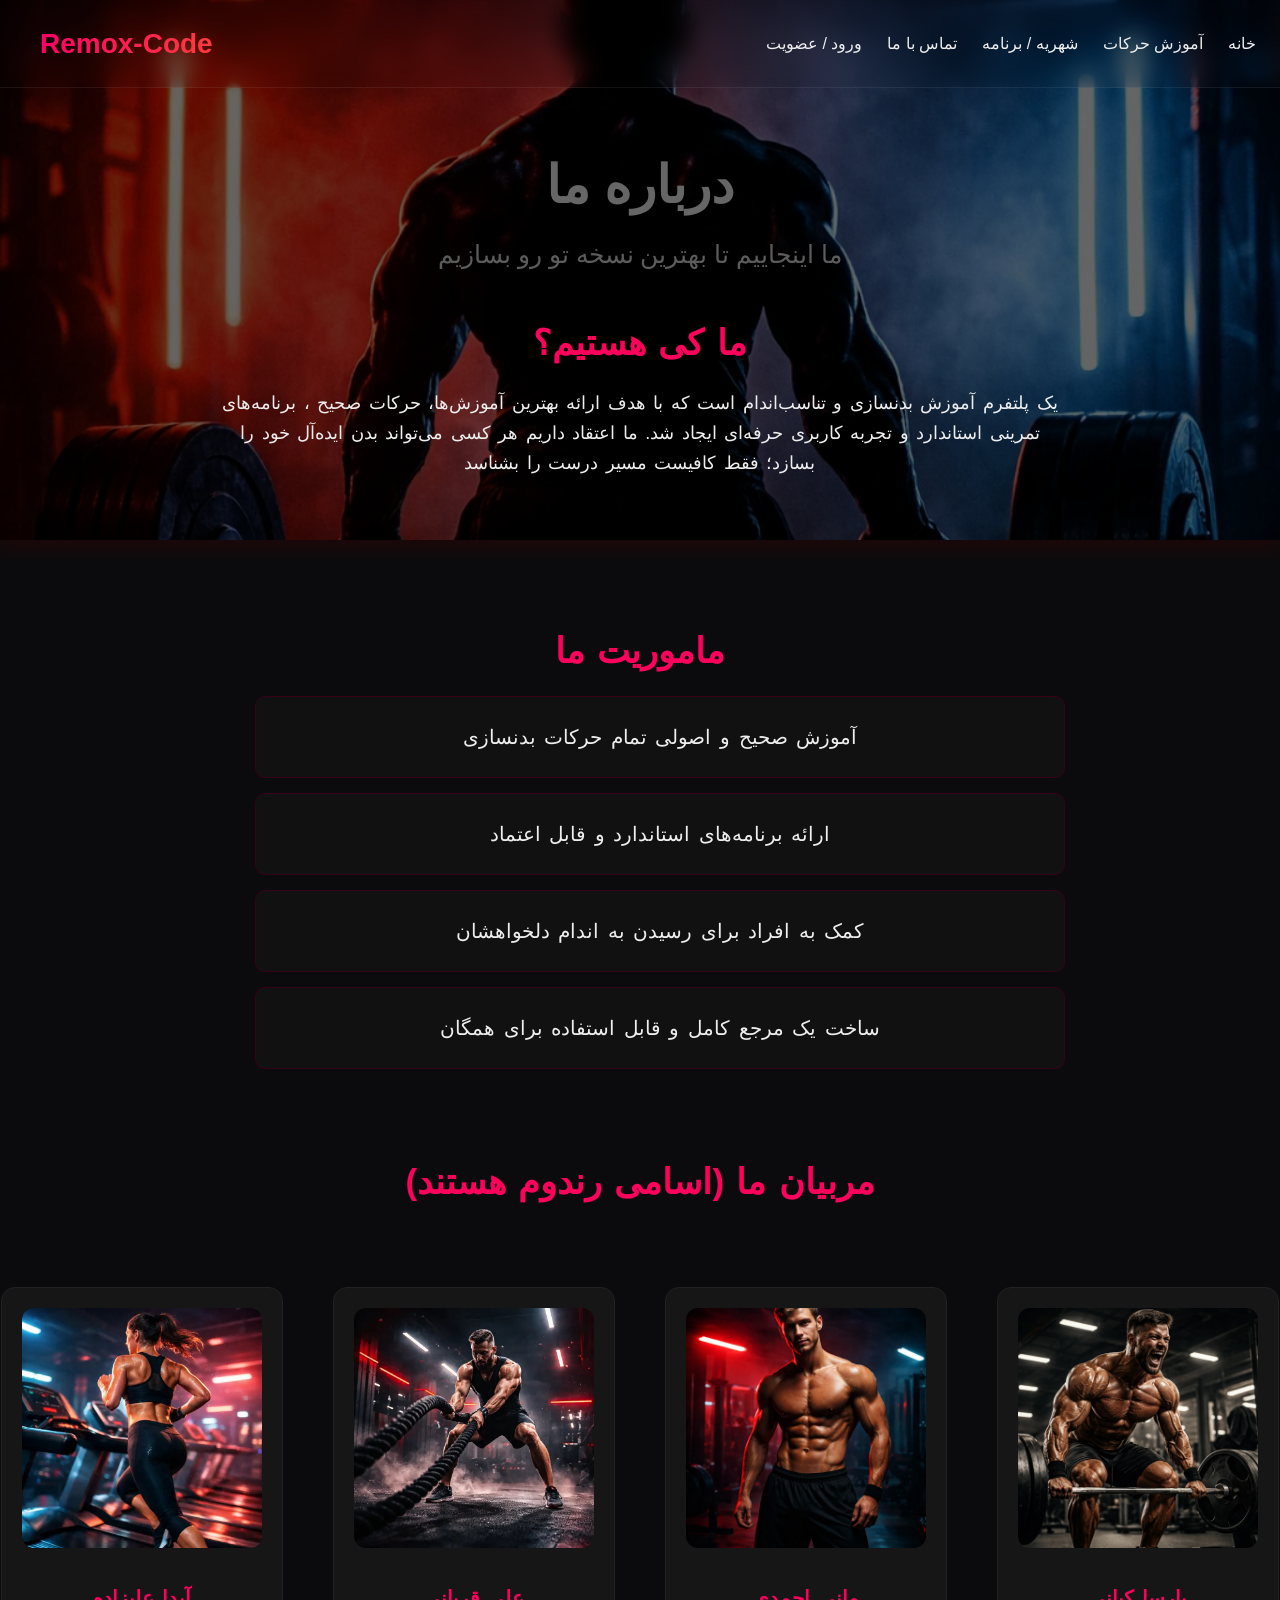
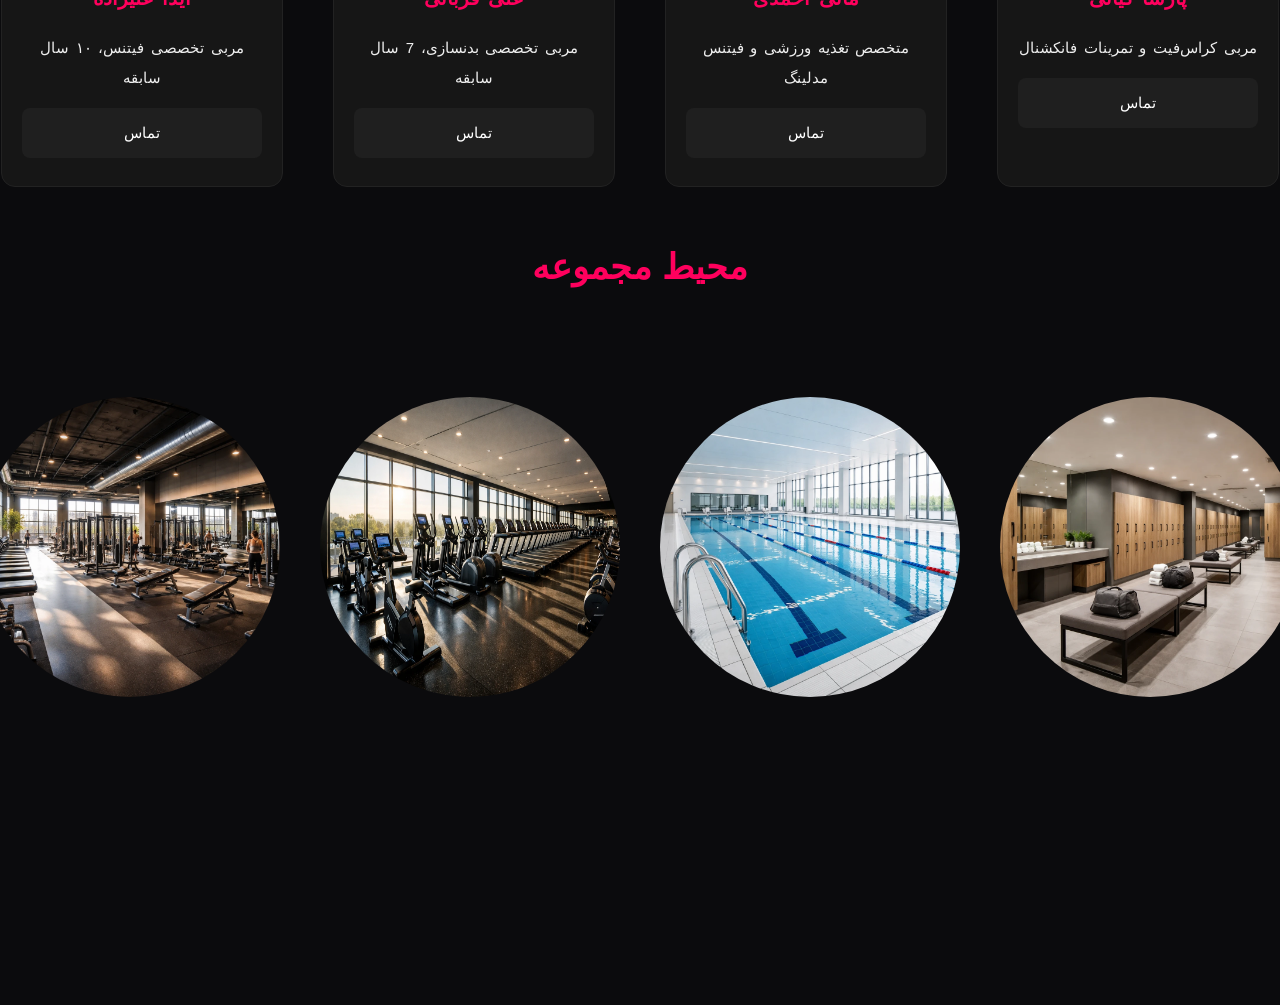
<file: pages/about/about.html>
<html>
<head>
  <title>about</title>
  <link type="text/css" rel="stylesheet" href="style.css">
    <link
      type="text/css"
      rel="stylesheet"
      href="../../all pages css - js/css/header.css"
    />
    <link
      type="text/css"
      rel="stylesheet"
      href="../../all pages css - js/css/body.css"
    />
    <link
      type="text/css"
      rel="stylesheet"
      href="../../all pages css - js/css/hero section.css"
    />
  <meta charset="utf-8">
  <meta name="description" content=" سایت بدنسازی   REMOX">
  <meta name="keywords" content="بدنسازی,فیتنس,باشگاه,برنامه,دمبل,هالتر">
  <meta name="author" content="REMOX">
  <meta name="viewport" content="width=device-width, initial-scale=1.0">
    
    <meta name="author"content="REMOX">
    <meta name="robots" content="index,follow">
    <meta property="og:title" content="سایت بدنسازی REMOX">
    <meta property="og:description" content="با ورزش از بدنتون تشکر کنید">
    <meta property="og:image" content="image/logo.jpg">
    <meta property="og:url" content="https://site.com/home">
    <meta property="og:type" content="website">

<link href="https://fonts.googleapis.com/css2?family=Lobster&display=swap" rel="stylesheet">
</head>
<body>

<!-- ========== HEADER ========== -->
<header class="header">
    <div class="logo">Remox-Code</div>

    <nav class="nav">
        <ul>
            <li><a href="../login/login.html">ورود / عضویت</a></li>
            <li><a href="../get in touch/get in touch.html">تماس با ما</a></li>
            <li><a href="../pay/pay.html">شهریه / برنامه</a></li>
            <li><a href="../moves/moves.html">آموزش حرکات</a></li>
            <li><a href="../../index.html">خانه</a></li>

        </ul>
    </nav>
</header>


    <!-- هدر -->
    <header class="about-header">
        <h1>درباره ما</h1>
        <p>ما اینجاییم تا بهترین نسخه تو رو بسازیم</p>
    </header>
<br>
<br>
<br>
<br>
<br>
<br>
<br>
<br>
<br>
<br>

    <!-- سکشن معرفی -->
    <section class="about-section fade">
        <h2>ما کی هستیم؟</h2>
        <p>
             یک پلتفرم آموزش بدنسازی و تناسب‌اندام است که با هدف ارائه بهترین آموزش‌ها، حرکات صحیح
           ، برنامه‌های تمرینی استاندارد و تجربه کاربری حرفه‌ای ایجاد شد.
            ما اعتقاد داریم هر کسی می‌تواند بدن ایده‌آل خود را بسازد؛ فقط کافیست مسیر درست را بشناسد
        </p>
    </section>

    <!-- مأموریت -->
    <section class="mission-section fade">
        <h2>ماموریت ما</h2>
        <ul>
            <li>آموزش صحیح و اصولی تمام حرکات بدنسازی</li>
            <li>ارائه برنامه‌های استاندارد و قابل‌ اعتماد</li>
            <li>کمک به افراد برای رسیدن به اندام دلخواهشان</li>
            <li>ساخت یک مرجع کامل و قابل استفاده برای همگان</li>
        </ul>
    </section>

    <!-- تیم -->
    <section class="team-section fade">
        <h2>مربیان ما (اسامی رندوم هستند)</h2>

        <div class="team-container">

            <div class="team-card">
                <img src="../../images/havazi.png" alt="">
                <h3>آیدا علیزاده</h3>
                <p>مربی تخصصی فیتنس، ۱۰ سال سابقه</p>
                <a href="../get in touch/get in touch.html#آیدا">تماس</a>
            </div>

            <div class="team-card">
                <img src="../../images/functional.png" alt="">
                <h3>علی قربانی</h3>
                <p>مربی تخصصی بدنسازی، 7 سال سابقه</p>
                                <a href="../get in touch/get in touch.html#علی">تماس</a>
            </div>

            <div class="team-card">
                <img src="../../images/natural.png" alt="">
                <h3>مانی احمدی</h3>
                <p>متخصص تغذیه ورزشی و فیتنس مدلینگ</p>
                                <a href="../get in touch/get in touch.html#مانی">تماس</a>

            </div>

            <div class="team-card">
                <img src="../../images/training.png" alt="">
                <h3>پارسا کیانی</h3>
                <p>مربی کراس‌فیت و تمرینات فانکشنال</p>
                                <a href="../get in touch/get in touch.html#پارسا">تماس</a>

            </div>

        </div>
    </section>

        <h2>محیط مجموعه</h2>
<section class="mohit">

        <img src="../../images/mohit.png">

        <img src="../../images/mohit (2).png">

        <img src="../../images/mohit (3).png">


        <img src="../../images/mohit (4).png">

</section>

    <!-- ارزش‌ها -->
    <section  class="values-section fade">
        <h2>ارزش‌های ما</h2>
        <p>تعهد، کیفیت، تخصص، احترام به مخاطب و رشد مداوم</p>
    </section>


<script src="js.js"></script>
</body>
</html>
</file>
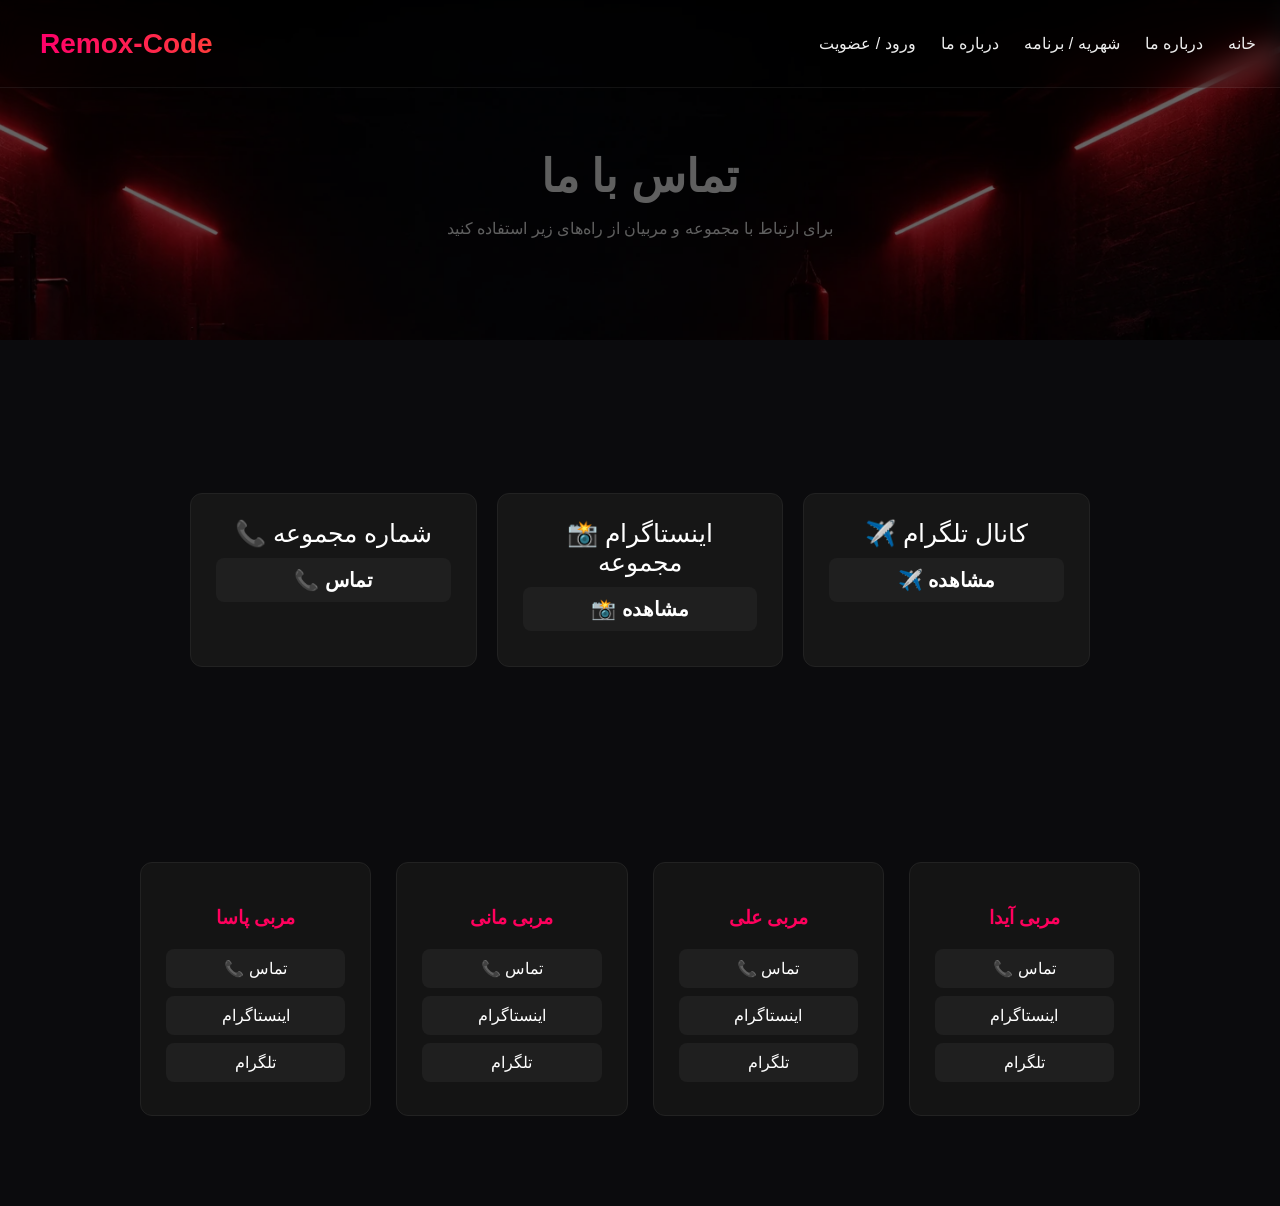
<file: pages/get in touch/get in touch.html>
<html>
  <head>
    <title>get in touch</title>
    <link
      type="text/css"
      rel="stylesheet"
      href="../../all pages css - js/css/header.css"
    />
    <link
      type="text/css"
      rel="stylesheet"
      href="../../all pages css - js/css/body.css"
    />
    <link
      type="text/css"
      rel="stylesheet"
      href="../../all pages css - js/css/hero section.css"
    />
    <link type="text/css" rel="stylesheet" href="style.css" />

    <meta charset="utf-8" />
    <meta name="description" content=" سایت بدنسازی   REMOX" />
    <meta name="keywords" content="بدنسازی,فیتنس,باشگاه,برنامه,دمبل,هالتر" />
    <meta name="author" content="REMOX" />
    <meta name="viewport" content="width=device-width, initial-scale=1.0" />

    <meta name="author" content="REMOX" />
    <meta name="robots" content="index,follow" />
    <meta property="og:title" content="سایت بدنسازی REMOX" />
    <meta property="og:description" content="با ورزش از بدنتون تشکر کنید" />
    <meta property="og:image" content="image/logo.jpg" />
    <meta property="og:url" content="https://site.com/home" />
    <meta property="og:type" content="website" />

    <link
      href="https://fonts.googleapis.com/css2?family=Lobster&display=swap"
      rel="stylesheet"
    />
  </head>
  <body>
    <!-- ========== HEADER ========== -->
    <header class="header">
      <div class="logo">Remox-Code</div>

      <nav class="nav">
        <ul>
          <li><a href="../login/login.html">ورود / عضویت</a></li>
          <li><a href="../about/about.html"> درباره ما</a></li>
          <li><a href="../pay/pay.html">شهریه / برنامه</a></li>
          <li><a href="../about/about.html">درباره ما</a></li>
          <li><a href="../../index.html">خانه</a></li>
        </ul>
      </nav>
    </header>

    <header class="contact-header">
      <h1>تماس با ما</h1>
      <p>برای ارتباط با مجموعه و مربیان از راه‌های زیر استفاده کنید</p>
    </header>

    <section class="main-contact">
      <p class="contact-box">
        📞 شماره مجموعه
        <span><a href="tel:+989146583542">📞 تماس</a></span>
      </p>

      <p class="contact-box">
        📸 اینستاگرام مجموعه
        <span><a href="https://instagram.com/remox.code"> 📸 مشاهده</a></span>
      </p>

      <p class="contact-box">
        ✈️ کانال تلگرام
        <span><a href="https://t.me/Remox_4">✈️ مشاهده</a></span>
      </p>
    </section>

    <section class="coaches">
      <div class="coach-container">
        <div class="coach-card">
          <h3 id="پارسا">مربی پاسا</h3>

          <a href="tel:+989146583542">📞 تماس</a>

          <a href="https://instagram.com/remox.code" target="_blank">
            اینستاگرام
          </a>

          <a href="https://t.me/Remox_4" target="_blank"> تلگرام </a>
        </div>

        <div class="coach-card">
          <h3 id="مانی">مربی مانی</h3>

          <a href="tel:+989146583542">📞 تماس</a>

          <a href="https://instagram.com/remox.code" target="_blank">
            اینستاگرام
          </a>

          <a href="https://t.me/Remox_4" target="_blank"> تلگرام </a>
        </div>

        <div class="coach-card">
          <h3 id="علی">مربی علی</h3>

          <a href="tel:+989146583542">📞 تماس</a>

          <a href="https://instagram.com/remox.code" target="_blank">
            اینستاگرام
          </a>

          <a href="https://t.me/Remox_4" target="_blank"> تلگرام </a>
        </div>

        <div class="coach-card">
          <h3 id="آیدا">مربی آیدا</h3>

          <a href="tel:+989146583542">📞 تماس</a>

          <a href="https://instagram.com/remox.code" target="_blank">
            اینستاگرام
          </a>

          <a href="https://t.me/Remox_4" target="_blank"> تلگرام </a>
        </div>
      </div>
    </section>
  </body>
</html>
</file>
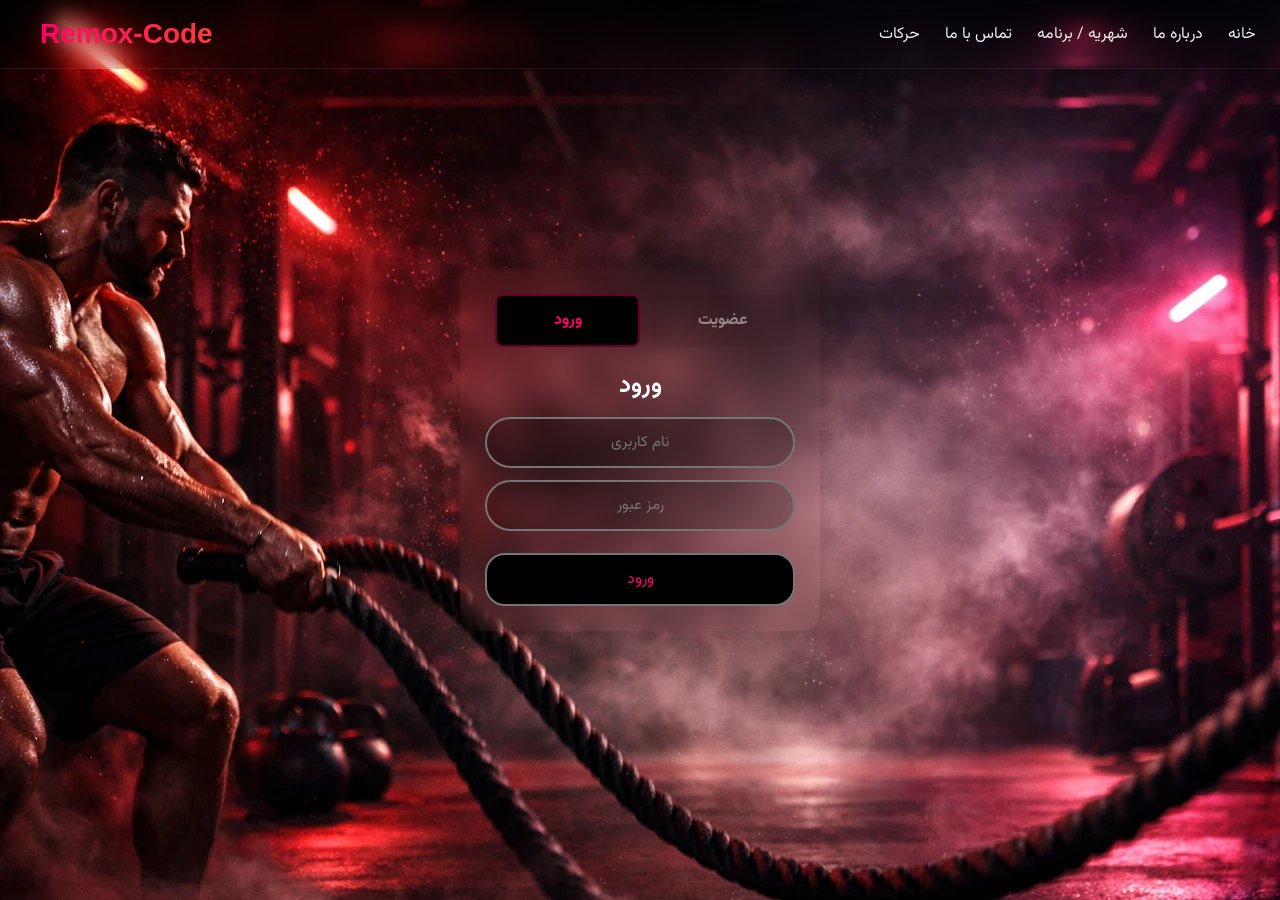
<file: pages/login/login.html>
<html>
  <head>
    <title>sign up / sign in</title>
    <link
      type="text/css"
      rel="stylesheet"
      href="../../all pages css - js/css/header.css"
    />
    <link
      type="text/css"
      rel="stylesheet"
      href="../../all pages css - js/css/body.css"
    />
    <link
      type="text/css"
      rel="stylesheet"
      href="../../all pages css - js/css/hero section.css"
    />
    <link type="text/css" rel="stylesheet" href="style.css" />

    <meta charset="utf-8" />
    <meta name="description" content=" سایت بدنسازی   REMOX" />
    <meta name="keywords" content="بدنسازی,فیتنس,باشگاه,برنامه,دمبل,هالتر" />
    <meta name="author" content="REMOX" />
    <meta name="viewport" content="width=device-width, initial-scale=1.0" />

    <meta name="author" content="REMOX" />
    <meta name="robots" content="index,follow" />
    <meta property="og:title" content="سایت بدنسازی REMOX" />
    <meta property="og:description" content="با ورزش از بدنتون تشکر کنید" />
    <meta property="og:image" content="image/logo.jpg" />
    <meta property="og:url" content="https://site.com/home" />
    <meta property="og:type" content="website" />

    <link
      href="https://fonts.googleapis.com/css2?family=Lobster&display=swap"
      rel="stylesheet"
    />
  </head>
  <body>
    <!-- ========== HEADER ========== -->
    <header class="header">
      <div class="logo">Remox-Code</div>

      <nav class="nav">
        <ul>
          <li><a href="../moves/moves.html">حرکات</a></li>
          <li><a href="../get in touch/get in touch.html">تماس با ما</a></li>
          <li><a href="../pay/pay.html">شهریه / برنامه</a></li>
          <li><a href="../about/about.html">درباره ما</a></li>
          <li><a href="../../index.html">خانه</a></li>
        </ul>
      </nav>
    </header>

    <div class="container">
      <div class="form-box">
        <div class="button-box">
          <button id="loginBtn" class="toggle-btn active">ورود</button>
          <button id="signupBtn" class="toggle-btn">عضویت</button>
        </div>

        <!-- Login Form -->
        <form id="loginForm" class="form active">
          <h2>ورود</h2>
          <input type="text" placeholder="نام کاربری" required />
          <input type="password" placeholder="رمز عبور" required />
          <button type="submit" class="submit-btn">ورود</button>
        </form>

        <!-- Signup Form -->
        <form id="signupForm" class="form">
          <h2>عضویت</h2>
          <input type="text" placeholder="نام کاربری" required />
          <input type="email" placeholder="ایمیل" required />
          <input type="password" placeholder="رمز عبور" required />
          <button type="submit" class="submit-btn">ثبت نام</button>
        </form>
      </div>
    </div>

    <script src="js.js"></script>
  </body>
</html>
</file>
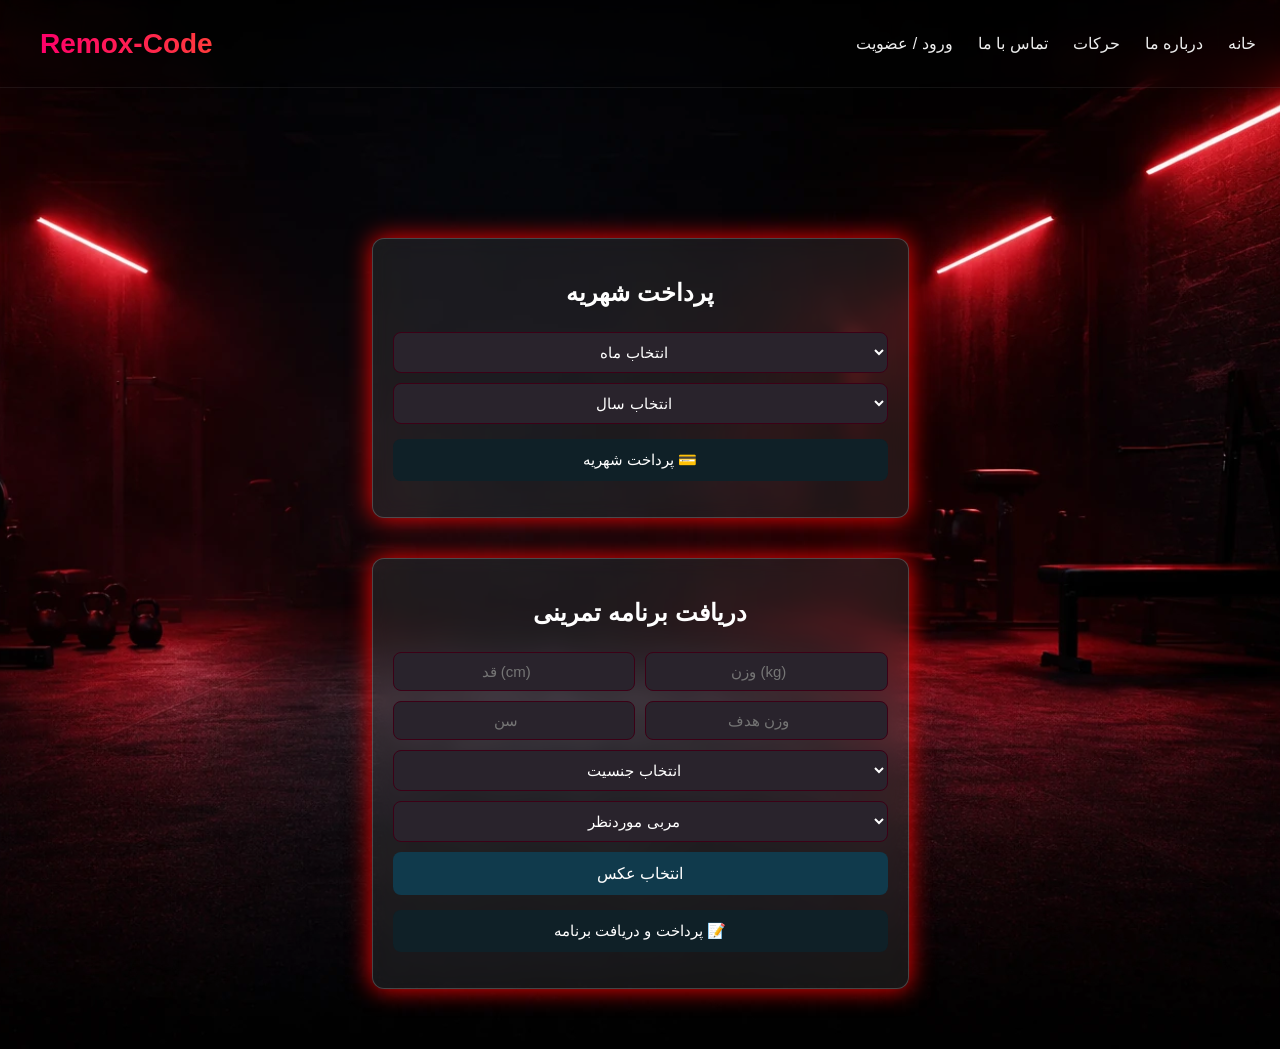
<file: pages/pay/pay.html>
<html>
  <head>
    <title>programm</title>
    <link
      type="text/css"
      rel="stylesheet"
      href="../../all pages css - js/css/header.css"
    />
    <link
      type="text/css"
      rel="stylesheet"
      href="../../all pages css - js/css/body.css"
    />
    <link
      type="text/css"
      rel="stylesheet"
      href="../../all pages css - js/css/hero section.css"
    />
    <link type="text/css" rel="stylesheet" href="style.css" />

    <meta charset="utf-8" />
    <meta name="description" content=" سایت بدنسازی   REMOX" />
    <meta name="keywords" content="بدنسازی,فیتنس,باشگاه,برنامه,دمبل,هالتر" />
    <meta name="author" content="REMOX" />
    <meta name="viewport" content="width=device-width, initial-scale=1.0" />

    <meta name="author" content="REMOX" />
    <meta name="robots" content="index,follow" />
    <meta property="og:title" content="سایت بدنسازی REMOX" />
    <meta property="og:description" content="با ورزش از بدنتون تشکر کنید" />
    <meta property="og:image" content="image/logo.jpg" />
    <meta property="og:url" content="https://site.com/home" />
    <meta property="og:type" content="website" />

    <link
      href="https://fonts.googleapis.com/css2?family=Lobster&display=swap"
      rel="stylesheet"
    />
  </head>
  <body>
    <!-- ========== HEADER ========== -->
    <header class="header">
      <div class="logo">Remox-Code</div>

      <nav class="nav">
        <ul>
          <li><a href="../login/login.html">ورود / عضویت</a></li>
          <li><a href="../get in touch/get in touch.html">تماس با ما</a></li>
          <li><a href="../moves/moves.html">حرکات</a></li>
          <li><a href="../about/about.html">درباره ما</a></li>
          <li><a href="../../index.html">خانه</a></li>
        </ul>
      </nav>
    </header>

    <div class="wrapper">
      <!-- باکس پرداخت شهریه -->
      <div class="card">
        <h2>پرداخت شهریه</h2>

        <select id="month">
          <option value="">انتخاب ماه</option>
          <option>فروردین</option>
          <option>اردیبهشت</option>
          <option>خرداد</option>
          <option>تیر</option>
          <option>مرداد</option>
          <option>شهریور</option>
          <option>مهر</option>
          <option>آبان</option>
          <option>آذر</option>
          <option>دی</option>
          <option>بهمن</option>
          <option>اسفند</option>
        </select>

        <select id="year">
          <option value="">انتخاب سال</option>
          <option>1403</option>
          <option>1404</option>
          <option>1405</option>
        </select>

        <button id="payTuition">پرداخت شهریه 💳</button>
        <p class="msg" id="tuitionMsg"></p>
      </div>

      <!-- باکس برنامه -->
      <div class="card">
        <h2>دریافت برنامه تمرینی</h2>

        <div class="row">
          <input type="number" placeholder="قد (cm)" />
          <input type="number" placeholder="وزن (kg)" />
        </div>

        <div class="row">
          <input type="number" placeholder="سن" />
          <input type="number" placeholder="وزن هدف" />
        </div>

        <select>
          <option value="">انتخاب جنسیت</option>
          <option>مرد</option>
          <option>زن</option>
        </select>

        <select>
          <option value="">مربی موردنظر</option>
          <option>علی</option>
          <option>پارسا</option>
          <option>مانی</option>
          <option>آیدا</option>
        </select>

        <label for="imgInput" class="uploadLabel" id="uploadBtn">
          انتخاب عکس
        </label>

        <input type="file" id="imgInput" accept="image/*" />

        <button id="payProgram">پرداخت و دریافت برنامه 📝</button>
        <p class="msg" id="programMsg"></p>
      </div>
    </div>

    <script src="js.js"></script>
  </body>
</html>
</file>
<file: pages/about/style.css>
/* هدر */
.about-header {
  text-align: center;
  padding: 120px 20px;
  position: absolute;
  inset: 0;
  background: url("../../images/aboutc.png") center/cover fixed no-repeat; /* مسیر درست */
  filter: brightness(0.4);
  color: #fff;
  height: 300px;
  box-shadow: 0px 10px 15px 0px rgba(81, 18, 18, 0.75);
  -webkit-box-shadow: 0px 10px 15px 0px rgba(81, 18, 18, 0.75);
  -moz-box-shadow: 0px 10px 15px 0px rgba(81, 18, 18, 0.75);
}

.about-header h1 {
  font-size: 52px;
  margin-bottom: 10px;
}

.about-header p {
  font-size: 25px;
  opacity: 0.9;
}

/* سکشن‌ها */
.about-section,
.mission-section,
.team-section,
.values-section {
  max-width: 850px;
  margin: 40px auto;
  padding: 20px;
  line-height: 30px;
  text-align: center;
  font-size: 18px;
  word-spacing: 2.5px;
}

/* عنوان‌ها */
h2 {
  color: #ff005d;
  margin: 0 0 30 0;
  font-size: 35px;
  text-align: center;
}

/* لیست ماموریت */
.mission-section {
  margin-top: 100px;
}

.mission-section ul li {
  margin-bottom: 10px;
  list-style: none;
  text-align: center;
  font-size: 20px;
  margin: 0;
  padding: 0;
  line-height: 50px;
  word-spacing: 3px;
  background: #111;
  border: 1px solid #380118;
  padding: 15px 20px;
  margin-bottom: 15px;
  border-radius: 10px;
  transition: 0.3s;
  overflow: hidden;
}

.mission-section ul li:hover {
  color: #940843;
  transform: translateX(-5px);
}

/* بخش تیم */
.team-container {
  display: flex;
  flex-direction: row;
  justify-content: center;
  gap: 50px;
  margin-top: 40px;
}

.team-card {
  background: #161616;
  padding: 20px;
  border-radius: 14px;
  width: 30%;
  min-width: 240px;
  text-align: center;
  transition: 0.3s;
  border: 1px solid #222;
  font-size: 15px;
  margin-top: 50px;
}

.team-card:hover {
  transform: translateY(-8px);
  box-shadow: 0 0 18px #ff005d66;
}

.team-card img {
  width: 100%;
  border-radius: 12px;
  margin-bottom: 15px;
}

.team-card h3 {
  color: #ff005d;
  font-size: 20px;
}

.team-card a {
  display: block;
  text-decoration: none;
  color: white;
  background: #1f1f1f;
  padding: 10px;
  border-radius: 8px;
  margin: 8px 0;
  transition: 0.3s;
}

.team-card a:hover {
  background: #ff005d;
}

/* mohit  */
.mohit {
  display: flex;
  flex-direction: row;
  justify-content: center;
  gap: 40px;
}
.mohit img {
  width: 300px;
  height: 300px;
  border-radius: 999px;
}

.mohit img:hover {
  transform: translateY(-8px);
  box-shadow: 0 0 18px #ff005d66;
  transition: ease 0.25s;
}
/* fade animation */

.fade {
  opacity: 0;
  transform: translateY(20px);
  transition: 0.8s ease;
}

.fade.visible {
  opacity: 1;
  transform: translateY(0);
}
@media (max-width: 980px) {
  .team-container,
  .mohit {
    flex-wrap: wrap;
  }
}

@media (max-width: 700px) {
  .about-header h1 {
    font-size: 34px;
  }
  .about-section {
    font-size: 15px;
  }
  .mission-section ul {
    margin-right: 5%;
  }
  .mission-section ul li {
    font-size: 15px;
  }
}
</file>
<file: all pages css - js/css/header.css>
.header {
  width: 95%;
  padding: 18px 40px;
  display: flex;
  justify-content: space-between;
  align-items: center;
  position: sticky;
  top: 0;
  z-index: 50;
  backdrop-filter: blur(12px);
  background: rgba(20, 20, 20, 0);
  border-bottom: 1px solid rgba(255, 255, 255, 0.07);

  animation: fadeDown 0.8s ease forwards;
}
@keyframes fadeDown {
  from {
    opacity: 0;
    transform: translateY(-20px);
  }
  to {
    opacity: 1;
    transform: translateY(0);
  }
}

.logo {
  font-family: "Bebas Neue", sans-serif;
  font-size: 28px;
  font-weight: bold;
  background: linear-gradient(90deg, #ff006a, #ff3b3b);
  -webkit-background-clip: text;
  color: transparent;
}

.nav ul {
  list-style: none;
  display: flex;
  gap: 25px;
}
.nav ul li a {
  position: relative;
  padding-bottom: 4px;
}
.nav ul li a::after {
  content: "";
  position: absolute;
  width: 0;
  height: 2px;
  bottom: 0;
  right: 0;
  background: #ff006a;
  transition: 0.3s;
}
.nav ul li a:hover::after {
  width: 100%;
}
/* ========  responsive 980 ======== */
@media (max-width: 980px) {
  .header {
    width: 90%;
  }
}
/* ======== responsive 760  ======== */
@media (max-width: 760px) {
  .header {
    flex-direction: column;
    align-items: center;
  }
  .nav ul {
    font-size: 10px;
    justify-content: space-between;
  }
}
</file>
<file: all pages css - js/css/body.css>
body {
  margin: 0;
  font-family: "IRANSans", sans-serif;
  background: #0b0b0d;
  color: #eee;
  font-family: "Vazirmatn", sans-serif;
  overflow-x: hidden;
  width: 100%;
  padding: 0;
}
a {
  color: inherit;
  text-decoration: none;
}
section {
  padding: 80px 0;
}
.section-title {
  font-size: 35px;
  text-align: center;
  margin: 0 0 60px 0;
  font-family: "Dana", sans-serif;
  font-weight: 700;
}

/* ======== FOOTER ======== */
.footer {
  margin-top: 70px;
  padding: 30px 0;
  text-align: center;
  background: #0a0a0b;
  color: #777;
}

/* ======== SCROLL ANIMATION ======== */
.scroll-anim {
  opacity: 0;
  transform: translateY(40px);
  transition: 1s cubic-bezier(0.2, 0, 0.2, 1);
}
.scroll-anim.visible {
  opacity: 1;
  transform: translateY(0);
}
</file>
<file: all pages css - js/css/hero section.css>
.hero {
  height: 100vh;
  position: relative;
  display: flex;
  align-items: center;
  justify-content: center;
}

.hero .bg {
  position: absolute;
  inset: 0;
  filter: brightness(0.4);
}

.hero-content {
  position: relative;
  text-align: center;
  width: 80%;
}

.hero-content h1,
span {
  font-size: 55px;
  margin-bottom: 10px;
  color: white;
  font-family: "Dana", sans-serif;
  font-weight: 700;
}

.hero-content h1 {
  background: linear-gradient(90deg, #ff006a, #ff3b3b);
  -webkit-background-clip: text;
  color: transparent;
  font-family: Georgia, "Times New Roman", Times, serif;
}

.hero-content p {
  font-size: 25px;
  opacity: 0.85;
}

.hero-btn:hover {
  background: #ff004f;
  transform: translateY(-5px);
}
</file>
<file: pages/get in touch/style.css>
.contact-header{
text-align:center;
padding:120px 20px;
position:absolute;
inset:0;
background: url('../../images/gntc.png') center/cover fixed no-repeat; /* مسیر درست */
filter: brightness(0.4);
height: 100px;
}
.contact-header h1{
font-size:45px;
margin-bottom:10px;
}

.main-contact{
display:flex;
flex-direction: row;
justify-content:center;
gap:20px;
margin:300px auto auto auto;
max-width:900px;
}

.contact-box {
background:#161616;
padding:25px;
border-radius:12px;
width:250px;
text-align:center;
text-decoration:none;
color:white;
transition:.3s;
border:1px solid #222;
}
.main-contact p{
font-size: 25px;
}

.contact-box span{
display:block;
margin-top:10px;
color:#ff005d;
font-size: 20px;

}

.contact-box:hover{
transform:translateY(-6px);
box-shadow:0 0 15px #ff005d66;
}

.coaches{
text-align:center;
margin:10px auto;
max-width:1000px;
}

.coach-container{
display:flex;
flex-direction: row;
gap:25px;
justify-content:center;
}

.coach-card{
background:#141414;
padding:25px;
border-radius:12px;
width:200px;
border:1px solid #222;
transition:.3s;
}

.coach-card:hover{
transform:translateY(-6px);
box-shadow:0 0 15px #5900ff66;
}

.coach-card h3{
margin-bottom:20px;
color:#ff005d;

}

.coach-card a , .contact-box a{
display:block;
text-decoration:none;
color:white;
background:#1f1f1f;
padding:10px;
border-radius:8px;
margin:8px 0;
transition:.3s;
}

.coach-card a:hover , .contact-box a:hover{
background:#ff005d;
}

@media(max-width: 980px){
.coach-container , .main-contact{
    flex-wrap: wrap;
}
}
</file>
<file: pages/login/style.css>
@import url('https://fonts.googleapis.com/css2?family=Vazirmatn:wght@300;500;700&display=swap');

*{
  margin:0;
  padding:0;
  font-family:"Vazirmatn", sans-serif;
}

body{
  height:100vh;
  align-items:center;
  justify-content:center;
  background:url("../../images/background.png");
}

.container{
  width:360px;
  margin: 0 auto;
  margin-top: 200px;
}

.form-box{
  background:rgba(0, 0, 0, 0);
  backdrop-filter:blur(12px);
  border-radius:15px;
  padding:25px;
  box-shadow:0 0 25px rgba(0,0,0,0.2);
  position:relative;
  overflow:hidden;
}

.button-box{
  display:flex;
  justify-content:space-between;
  margin-bottom:20px;
}

.toggle-btn{
  width:50%;
  padding:12px 0;
  border:none;
  font-size:16px;
  cursor:pointer;
  border-radius:8px;
  transition:0.3s;
  font-weight: bold;
    margin-left:10px; 
  background:#00000011;
  color:#ffffff74;
}

.toggle-btn.active{
  color:#FF0268;
background:rgb(0, 0, 0);
border: #810235c7 2px solid;
}

.form{
  display:none;
  flex-direction:column;
  gap:12px;
  animation:fade 0.5s;
}

.form.active{
  display:flex;
}

form h2{
  text-align:center;
  color:#fff;
}

form input{
  padding:12px;
  border:none;
  border-radius:30px;
  outline:none;
  font-size:15px;
    background:#00000032;
    text-align: center;
    border: #767575 2px solid;
    color: white;
}

.submit-btn{
  margin-top:10px;
  padding:12px;
 background:#000000;
 border: #767575 2px solid;  color:#222;
  border-radius:20px;
  font-size:16px;
  cursor:pointer;
  transition:0.3s;
    color:#FF0268;
}

.submit-btn:hover{
  background:#222;
  color:#fff;
}

@keyframes fade{
  from{opacity:0; transform:translateY(10px);}
  to{opacity:1; transform:translateY(0);}
}
</file>
<file: pages/pay/style.css>
/* پس‌زمینه اصلی سایت */
body{
  background: url("../../images/gntc.png");
  background-size: cover;
  background-position: center;
  margin: 0;
  padding: 0;
  font-family: "Vazirmatn", sans-serif;
}

/* WRAPPER → باکس‌های اصلی */
.wrapper{
  width: 90%;
  max-width: 1100px;

  margin: 150px auto 60px auto; /* فاصله مناسب زیر هدر */
  display: flex;
  justify-content: center;
  align-items: flex-start;
  gap: 40px;
  flex-wrap: wrap;
}

/* کارت‌ها */
.card{
  background: #ffffff15;
  padding: 20px;
  border-radius: 12px;
  width: 45%;
  min-width: 320px;
  box-shadow: 0 0 25px rgb(255, 0, 0);
  text-align: center;

  backdrop-filter: blur(10px);
  border: 1px solid rgba(255,255,255,0.2);
}

.card h2{
  margin-bottom: 15px;
  font-weight: 700;
  color: white;
}

/* ردیف‌های دو ستونه */
.row{
  display: flex;
  gap: 10px;
}

/* استایل inputs و select */
input, select{
  margin-top: 10px;
  padding: 10px;
  border-radius: 8px;
  border: 1px solid #3c0016;
  width: 100%;
  text-align: center;
  color: white;
  background-color: #29232C;
  font-size: 15px;
}

/* دکمه ها */
button{
  margin-top: 15px;
  width: 100%;
  padding: 12px;
  background: #0f2027;
  color: #fff;
  border: none;
  border-radius: 8px;
  cursor: pointer;
  font-size: 15px;
  transition: 0.4s;
}

button:hover{
  background: #1c2f36;
  transform: scale(1.05);
}

/* دکمه آپلود */
/* دکمه آپلود */
.uploadLabel{
  display: block;
  padding: 12px;
  text-align: center;
  background: #103a4c;
  color: white;
  border-radius: 8px;
  margin-top: 10px;
  cursor: pointer;
  transition: 0.3s;
}

/* حالت بعد از آپلود موفق */
.uploaded{
  background: #1f7a1f !important;
  color: #fff !important;
  border: 1px solid #0f4d0f;
}


/* مخفی کردن input file */
#imgInput{
  display:none;
}

/* پیام‌ها */
.msg{
  margin-top: 10px;
  font-weight: bold;
  text-align: center;
  color: white;
}

/* —————— ریسپانسیو موبایل —————— */
@media (max-width: 900px) {
  .wrapper{
    flex-direction: column;
    gap: 60px;
    margin-top: 160px;
  }

  .card{
    width: 90%;
  }
}
</file>
